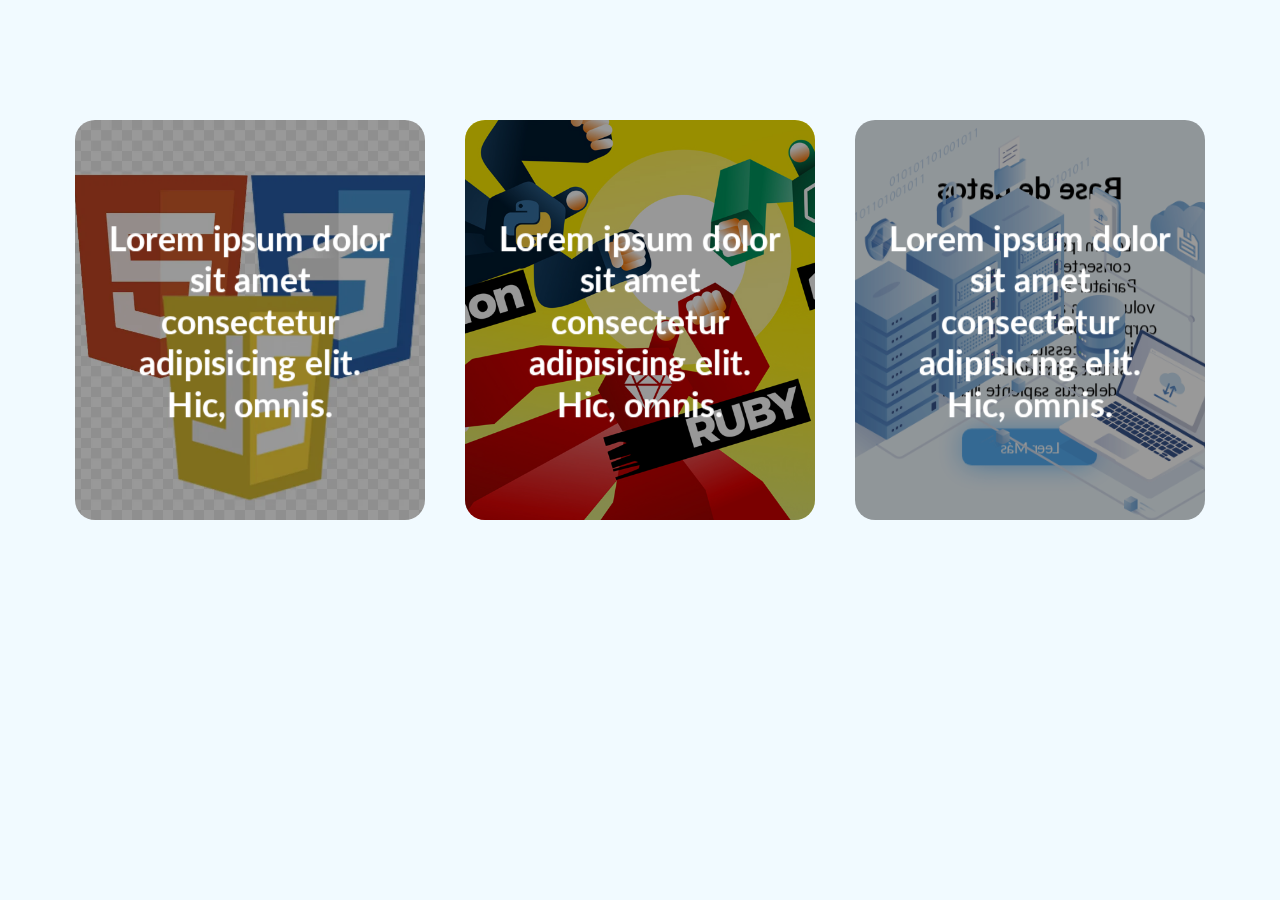
<file: cardcursos/curso.html>
<!DOCTYPE html>
<html lang="en">
<head>
    <meta charset="UTF-8">
    <meta http-equiv="X-UA-Compatible" content="IE=edge">
    <meta name="viewport" content="width=device-width, initial-scale=1.0">
    <title>Curso</title>

    <link rel="stylesheet" href="css/curso.css">
</head>
<body>

    <main>

        <div class="container__card">

            <div class="card__father">
                <div class="card">
                    <div class="card__front" style="background-image: url(images/frontend.webp);">
                        <div class="bg"></div>
                        <div class="body__card_front">
                            <h1>Lorem ipsum dolor sit amet consectetur adipisicing elit. Hic, omnis.</h1>
                        </div>
                    </div>
                    <div class="card__back">
                        <div class="body__card_back">
                            <h1>Frontend</h1>
                            <p>Lorem ipsum dolor sit amet consectetur adipisicing elit. Pariatur ab quas recusandae voluptatum aliquid tempore animi corporis voluptas. Tempore neque iure necessitatibus voluptas nesciunt animi dolores incidunt delectus sapiente illum.</p>
                            <input type="button" value="Leer Más">
                        </div>
                    </div>
                </div>
            </div>

            <div class="card__father">
                <div class="card">
                    <div class="card__front" style="background-image: url(images/backend2.jpg);">
                        <div class="bg"></div>
                        <div class="body__card_front">
                            <h1>Lorem ipsum dolor sit amet consectetur adipisicing elit. Hic, omnis.</h1>
                        </div>
                    </div>
                    <div class="card__back">
                        <div class="body__card_back">
                            <h1>Backend</h1>
                            <p>Lorem ipsum dolor sit amet consectetur adipisicing elit. Pariatur ab quas recusandae voluptatum aliquid tempore animi corporis voluptas. Tempore neque iure necessitatibus voluptas nesciunt animi dolores incidunt delectus sapiente illum.</p>
                            <input type="button" value="Leer Más">
                        </div>
                    </div>
                </div>
            </div>

            <div class="card__father">
                <div class="card">
                    <div class="card__front" style="background-image: url(images/basededatos.png);">
                        <div class="bg"></div>
                        <div class="body__card_front">
                            <h1>Lorem ipsum dolor sit amet consectetur adipisicing elit. Hic, omnis.</h1>
                        </div>
                    </div>
                    <div class="card__back">
                        <div class="body__card_back">
                            <h1>Base de datos</h1>
                            <p>Lorem ipsum dolor sit amet consectetur adipisicing elit. Pariatur ab quas recusandae voluptatum aliquid tempore animi corporis voluptas. Tempore neque iure necessitatibus voluptas nesciunt animi dolores incidunt delectus sapiente illum.</p>
                            <input type="button" value="Leer Más">
                        </div>
                    </div>
                </div>
            </div>

        </div>

    </main>
    
</body>
</html>
</file>
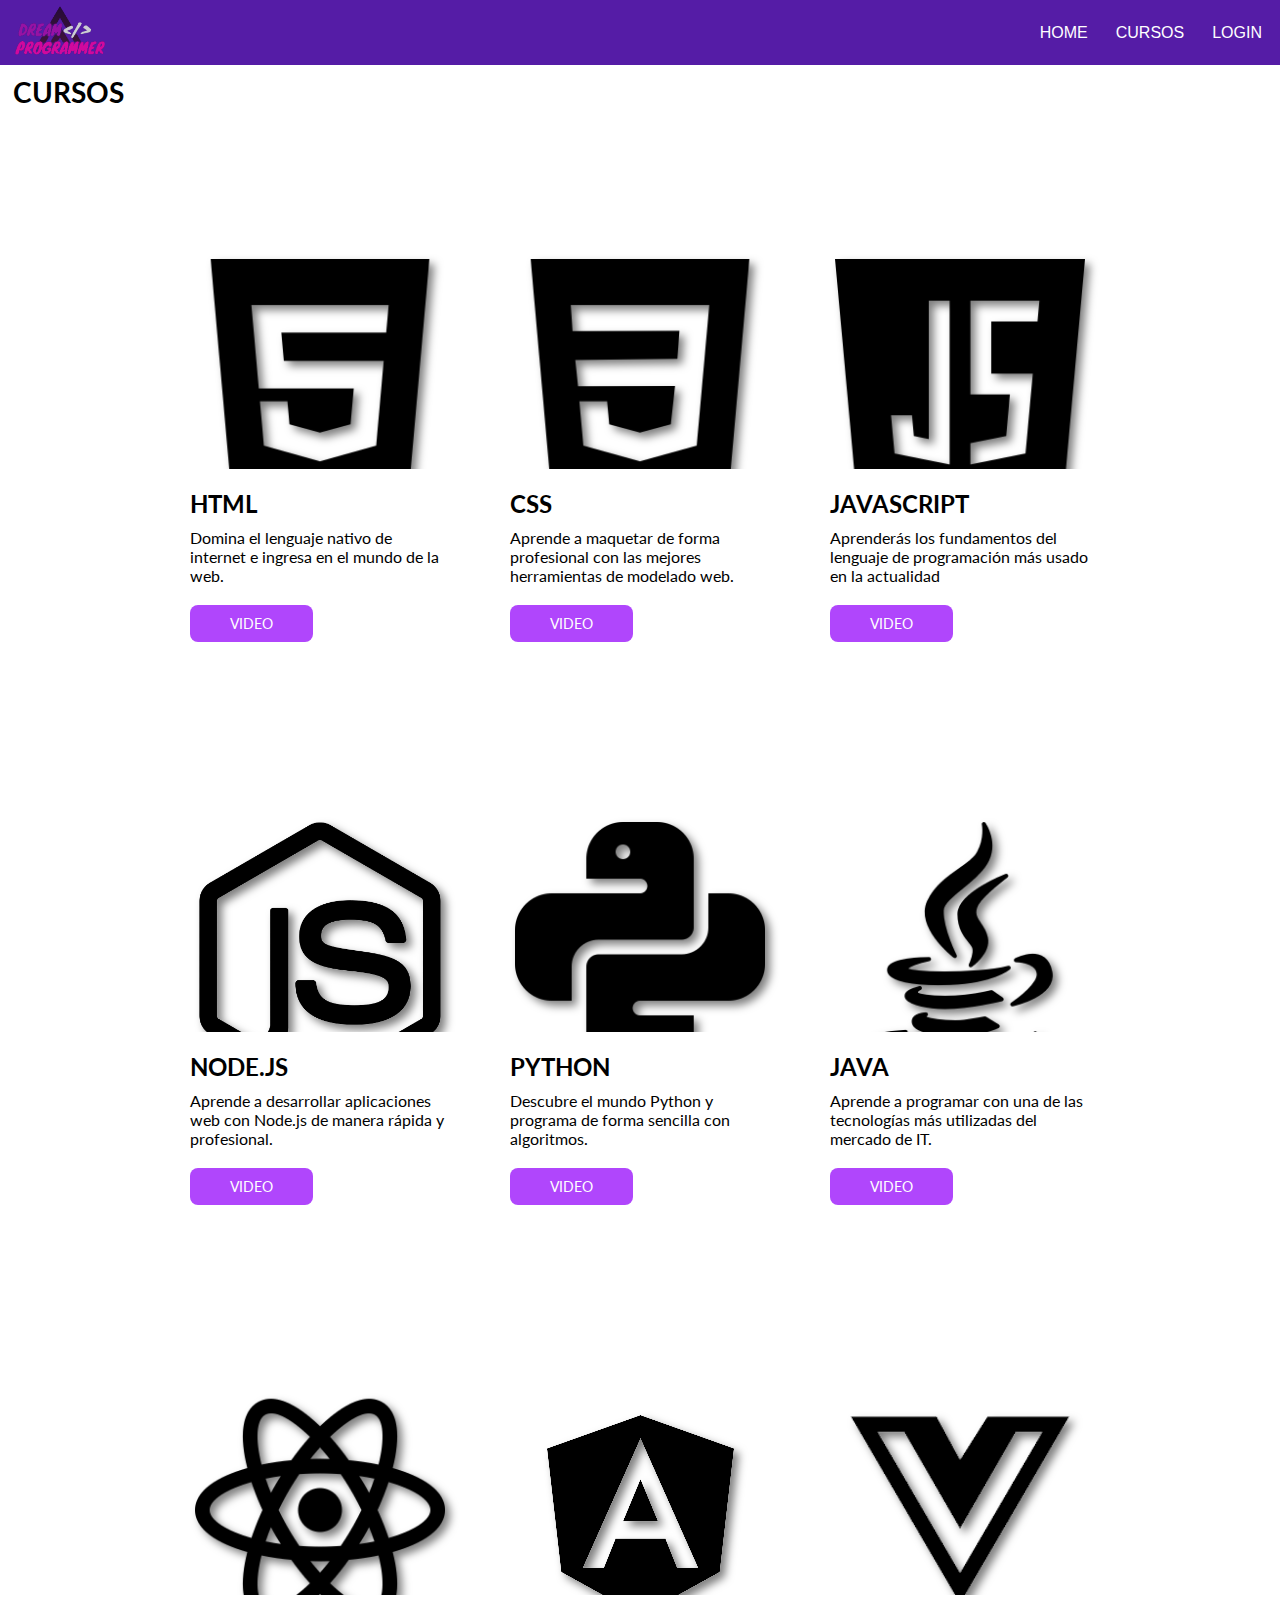
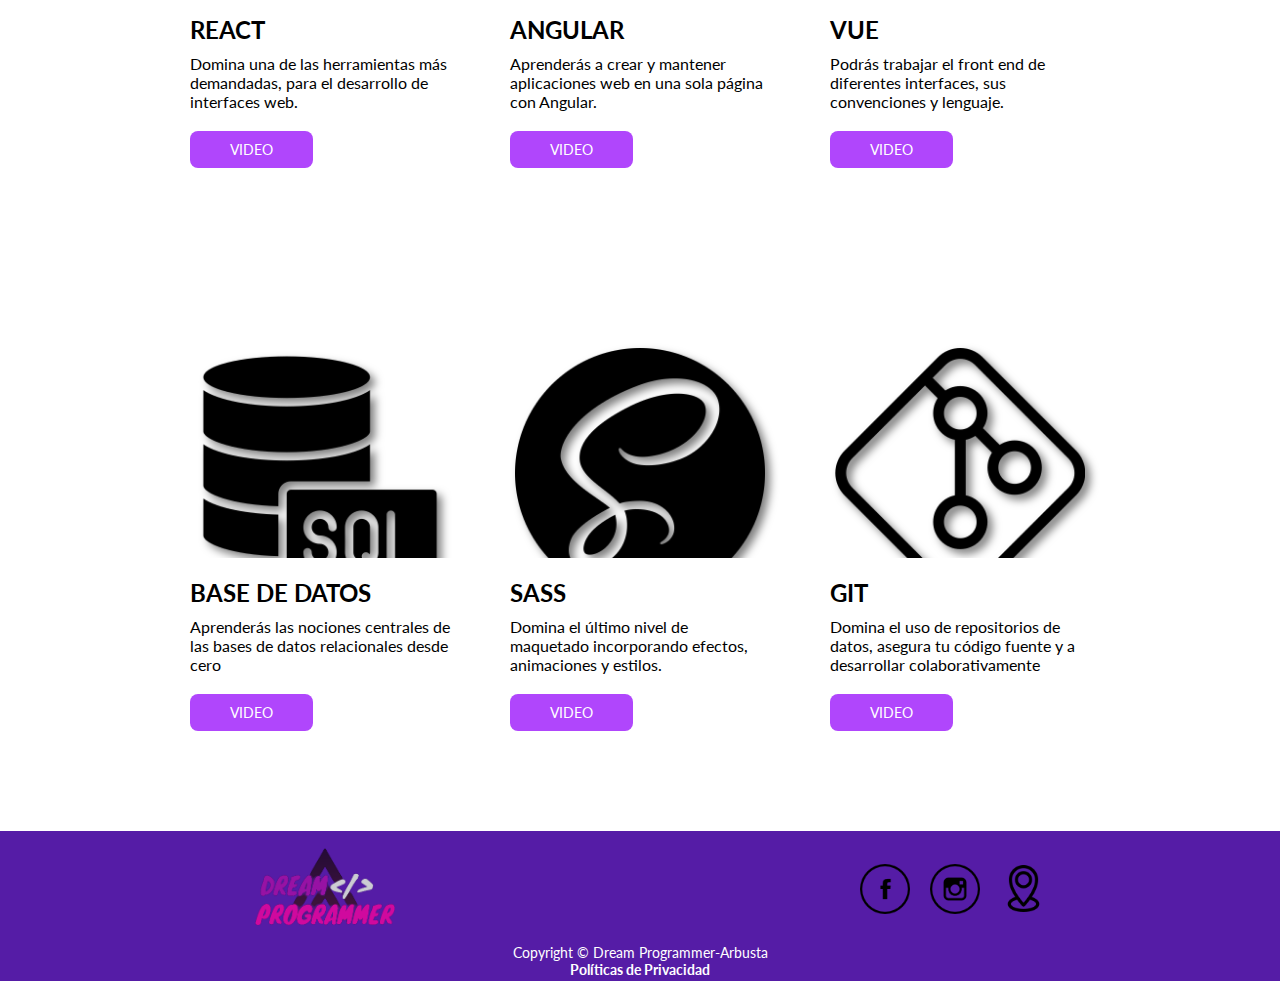
<file: indexs/cursos.html>
<!DOCTYPE html>
<html lang="en">
<head>
    <meta charset="UTF-8">
    <meta http-equiv="X-UA-Compatible" content="IE=edge">
    <meta name="viewport" content="width=device-width, initial-scale=1.0">
    <link rel="shortcut icon" href="../img/favicon.ico" type="image/x-icon">
    <title>CURSOS</title>
    <link rel="stylesheet" href="../css/cursos.css" type="text/css">
    <link rel="stylesheet" href="https://cdnjs.cloudflare.com/ajax/libs/font-awesome/6.1.1/css/all.min.css" integrity="sha512-KfkfwYDsLkIlwQp6LFnl8zNdLGxu9YAA1QvwINks4PhcElQSvqcyVLLD9aMhXd13uQjoXtEKNosOWaZqXgel0g==" crossorigin="anonymous" referrerpolicy="no-referrer" />
    <link rel="stylesheet" href="../css/interface.css" type="text/css">
     

</head>
<body>

    <script src="../js/script.js"></script>
    <script src="../js/popUp.js"></script>

    <nav>
            
        <div class="menuMobile">
          
            <ul>
                
                <li><a href="../index.html">HOME</a></li>
                <li><a href="">CURSOS</a></li>
                <li><a href="../indexs/login.html">LOGIN</a></li>
                
            </ul>
            
        </div>
        <div class="hmbBoton" onclick="openMenu()">
            <div class="line">
                <div class="Cross"></div>
            </div>
        </div>

        <a href="../index.html"><img class="imgLogo" src="../img/Dream__1_-removebg-preview.png" alt="logo" width="90px" height="50px"></a>

        <div class="menuWeb">
            
            <ul>
                <li><a href="../index.html">HOME</a></li>
                <li><a href="">CURSOS</a></li>
                <li><a href="#">LOGIN</a></li>
            </ul>
        </div>
    </nav>

 


    <h1  class="rutas">cursos</h1>

    <div class="container__cards">

        <div class="card">
            <div class="cover">
                <img src="../img/cursos/html-5.png" alt="logo-html">
                <div class="img__back"></div>
            </div>
            <div class="description">
                <h2>HTML</h2>
                <p>Domina el lenguaje nativo de internet e ingresa en el mundo de la web.</p>

                <a href="https://drive.google.com/file/d/151zc0U7SHFxkd3MZ-2jYDf4emhH3r8F3/preview" target="_blank" rel="noopener noreferrer"><input type="button" value="VIDEO"></a>
                
            </div>
        </div>
        
        <div class="card">
            <div class="cover">
                <img src="../img/cursos/css-3.png" alt="logo-css">
                <div class="img__back"></div>
            </div>
            <div class="description">
                <h2>CSS</h2>
                <p>Aprende a maquetar de forma profesional con las mejores herramientas de modelado web.</p>
                <a href="https://drive.google.com/file/d/151zc0U7SHFxkd3MZ-2jYDf4emhH3r8F3/preview" target="_blank" rel="noopener noreferrer"><input type="button" value="VIDEO"></a>
            </div>
        </div>

        <div class="card">
            <div class="cover">
                <img src="../img/cursos/js.png" alt="logo-javascript">
                <div class="img__back"></div>
            </div>
            <div class="description">
                <h2>JAVASCRIPT</h2>
                <p>Aprenderás los fundamentos del lenguaje de programación más usado en la actualidad</p>
                <a href="https://drive.google.com/file/d/151zc0U7SHFxkd3MZ-2jYDf4emhH3r8F3/preview" target="_blank" rel="noopener noreferrer"><input type="button" value="VIDEO"></a>
            </div>
        </div>
    </div>

    <div class="container__cards">

        <div class="card">
            <div class="cover">
                <img src="../img/cursos/node.png" alt="logo-node">
                <div class="img__back"></div>
            </div>
            <div class="description">
                <h2>NODE.JS</h2>
                <p>Aprende a desarrollar aplicaciones web con Node.js de manera rápida y profesional.</p>
                <a href="https://drive.google.com/file/d/151zc0U7SHFxkd3MZ-2jYDf4emhH3r8F3/preview" target="_blank" rel="noopener noreferrer"><input type="button" value="VIDEO"></a>
            </div>
        </div>
        
        <div class="card">
            <div class="cover">
                <img src="../img/cursos/python.png" alt="logo-python">
                <div class="img__back"></div>
            </div>
            <div class="description">
                <h2>PYTHON</h2>
                <p>Descubre el mundo Python y programa de forma sencilla con algoritmos.</p>
                <a href="https://drive.google.com/file/d/151zc0U7SHFxkd3MZ-2jYDf4emhH3r8F3/preview" target="_blank" rel="noopener noreferrer"><input type="button" value="VIDEO"></a>
            </div>
        </div>

        <div class="card">
            <div class="cover">
                <img src="../img/cursos/java.png" alt="logo-java">
                <div class="img__back"></div>
            </div>
            <div class="description">
                <h2>JAVA</h2>
                <p>Aprende a programar con una de las tecnologías más utilizadas del mercado de IT.</p>
                <a href="https://drive.google.com/file/d/151zc0U7SHFxkd3MZ-2jYDf4emhH3r8F3/preview" target="_blank" rel="noopener noreferrer"><input type="button" value="VIDEO"></a>
            </div>
        </div>
    </div>

    <div class="container__cards">

        <div class="card">
            <div class="cover">
                <img src="../img/cursos/react.png" alt="logo-react">
                <div class="img__back"></div>
            </div>
            <div class="description">
                <h2>REACT</h2>
                <p>Domina una de las herramientas más demandadas, para el desarrollo de interfaces web.</p>
                <a href="https://drive.google.com/file/d/151zc0U7SHFxkd3MZ-2jYDf4emhH3r8F3/preview" target="_blank" rel="noopener noreferrer"><input type="button" value="VIDEO"></a>
            </div>
        </div>
        
        <div class="card">
            <div class="cover">
                <img src="../img/cursos/angular_solidBlack-removebg-preview.png" alt="logo-angular">
                <div class="img__back"></div>
            </div>
            <div class="description">
                <h2>ANGULAR</h2>
                <p>Aprenderás a crear y mantener aplicaciones web en una sola página con Angular. </p>
                <a href="https://drive.google.com/file/d/151zc0U7SHFxkd3MZ-2jYDf4emhH3r8F3/preview" target="_blank" rel="noopener noreferrer"><input type="button" value="VIDEO"></a>
            </div>
        </div>

        <div class="card">
            <div class="cover">
                <img src="../img/cursos/vue.png" alt="logo-vue">
                <div class="img__back"></div>
            </div>
            <div class="description">
                <h2>VUE</h2>
                <p>Podrás trabajar el front end de diferentes interfaces, sus convenciones y lenguaje.</p>
                <a href="https://drive.google.com/file/d/151zc0U7SHFxkd3MZ-2jYDf4emhH3r8F3/preview" target="_blank" rel="noopener noreferrer"><input type="button" value="VIDEO"></a>
            </div>
        </div>
    </div>

    <div class="container__cards">

        <div class="card">
            <div class="cover">
                <img src="../img/cursos/sql-server.png" alt="logo-sql">
                <div class="img__back"></div>
            </div>
            <div class="description">
                <h2>BASE DE DATOS</h2>
                <p>Aprenderás las nociones centrales de las bases de datos relacionales desde cero</p>
                <a href="https://drive.google.com/file/d/151zc0U7SHFxkd3MZ-2jYDf4emhH3r8F3/preview" target="_blank" rel="noopener noreferrer"><input type="button" value="VIDEO"></a>
            </div>
        </div>
        
        <div class="card">
            <div class="cover">
                <img src="../img/cursos/sass.png" alt="logo-sass">
                <div class="img__back"></div>
            </div>
            <div class="description">
                <h2>SASS</h2>
                <p>Domina el último nivel de maquetado incorporando efectos, animaciones y estilos.</p>
                <a href="https://drive.google.com/file/d/151zc0U7SHFxkd3MZ-2jYDf4emhH3r8F3/preview" target="_blank" rel="noopener noreferrer"><input type="button" value="VIDEO"></a>
            </div>
        </div>

        <div class="card">
            <div class="cover">
                <img src="../img/cursos/git.png" alt="logo-git">
                <div class="img__back"></div>
            </div>
            <div class="description">
                <h2>GIT</h2>
                <p>Domina el uso de repositorios de datos, asegura tu código fuente y a desarrollar colaborativamente</p>
                <a href="https://youtu.be/HiXLkL42tMU" target="iframe_b" rel="noopener noreferrer"><input type="button" value="VIDEO"></a>
                
            </div>
        </div>
    </div>

 

    

    <footer >
        <div class="padreFooter">
        
            <img class="logoFooter" src="../img/Dream__1_-removebg-preview.png" alt="">
        
       
       
        <div class="divRedes" >
               <div class="cajitaR"> <a href="https://es-la.facebook.com/arbustait/" target="_blank" rel="noopener noreferrer"><img height=50px src="/img/iconos/facebook.png" alt=""></a></div>
               <div class="cajitaR"> <a href="https://www.instagram.com/arbustait/?hl=es" target="_blank" rel="noopener noreferrer"><img height=50px src="/img/iconos/instagram.png" alt=""></a></div>
               <div class="cajitaR"> <a href="https://www.google.com.ar/maps/place/Arbusta+S.R.L/@-34.6346903,-58.4110297,17z/data=!3m1!4b1!4m5!3m4!1s0x95bccbcfc88bd661:0x8eb54bf5c6fcf1e!8m2!3d-34.6346903!4d-58.408841" target="_blank" rel="noopener noreferrer"><img height=47px src="/img/iconos/mapa-de-pines.png" alt=""></a></div>
        </div>
    </div>
        <div class="divsFooter" >
            <p>Copyright © Dream Programmer-Arbusta</p>
            <p><b> Políticas de Privacidad </b></p>
          </div>
        
    </footer>
</body>
</html>
</file>
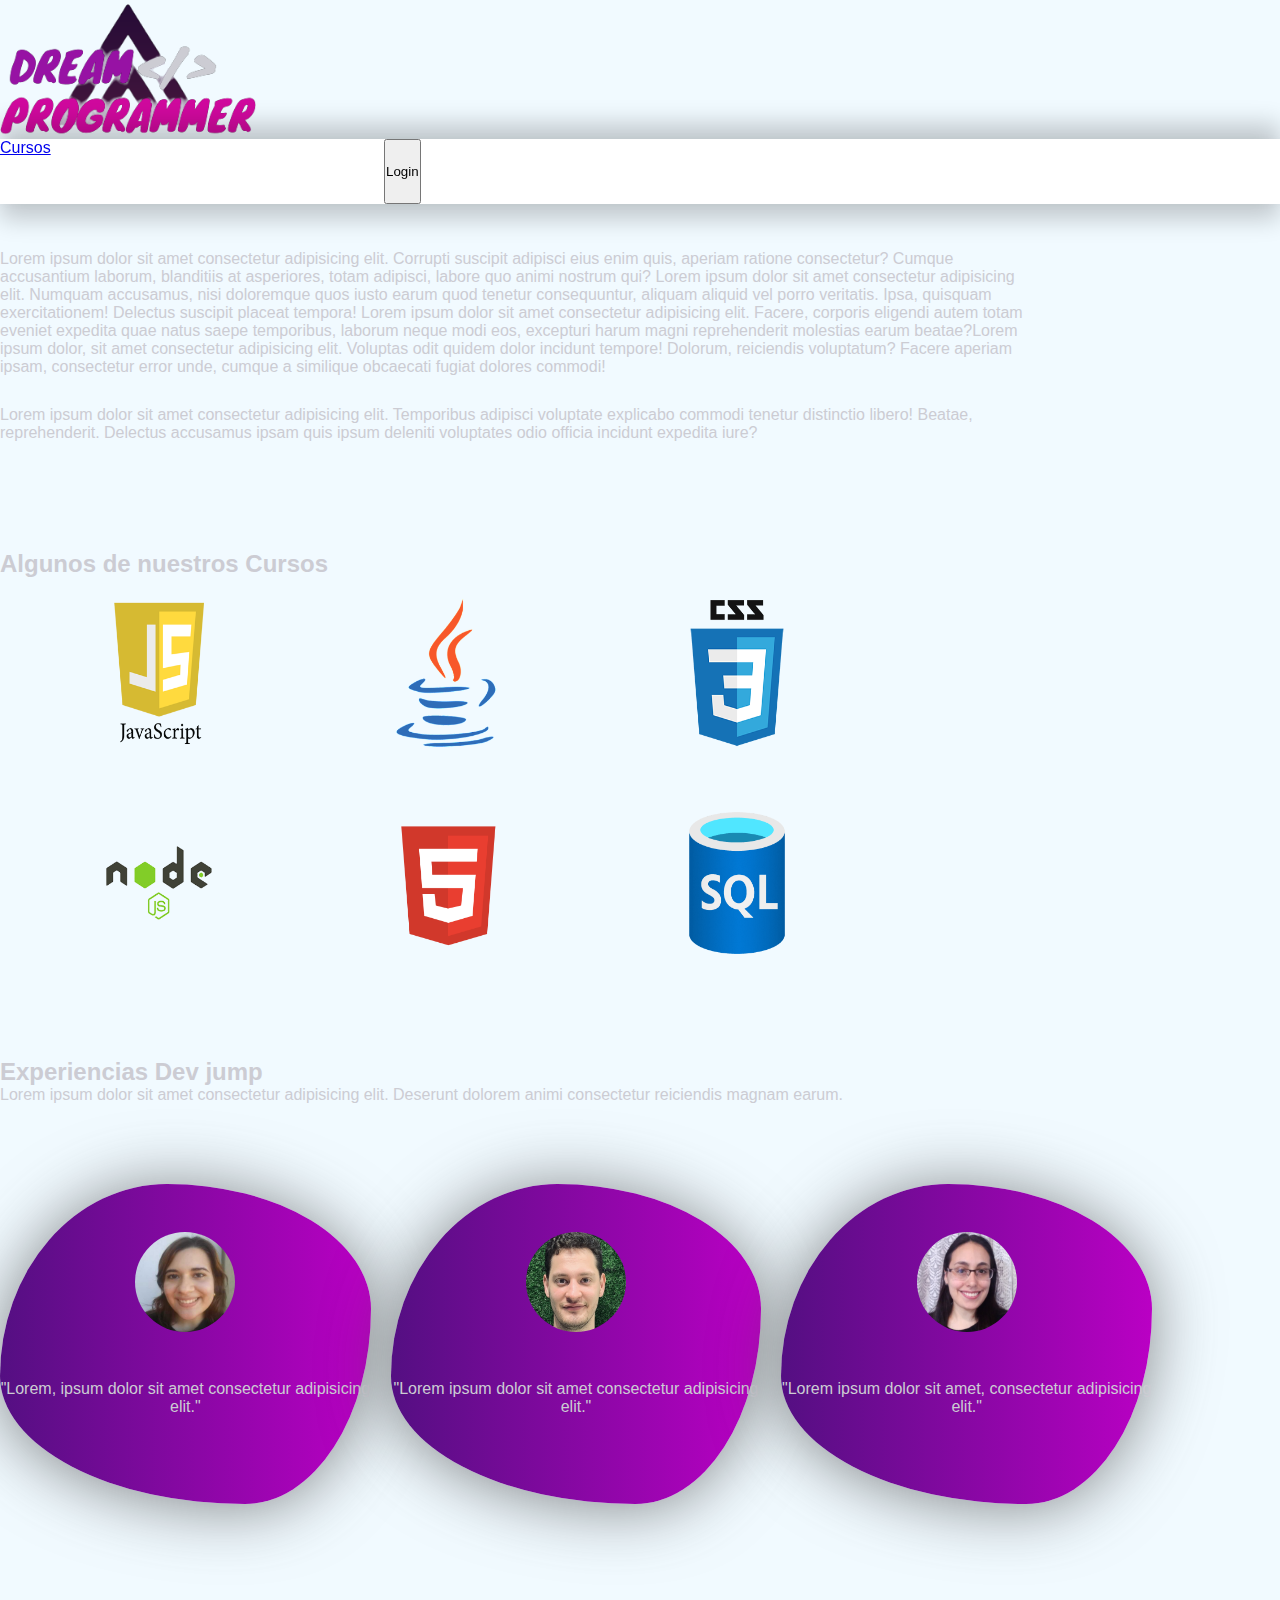
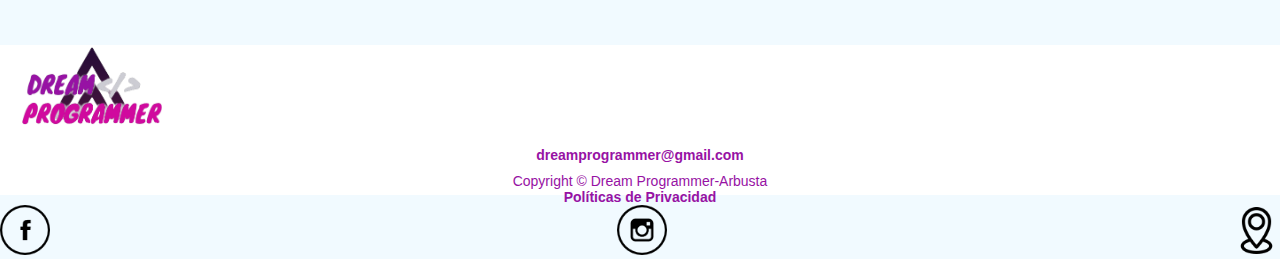
<file: indexs/home.html>
<!DOCTYPE html>
<html lang="es">
<head>
    <meta charset="UTF-8">
    <meta http-equiv="X-UA-Compatible" content="IE=edge">
    <meta name="viewport" content="width=device-width, initial-scale=1.0">
    <link rel="stylesheet" href="/css/home.css" type="text/css">
    <link rel="stylesheet" href="https://cdnjs.cloudflare.com/ajax/libs/font-awesome/6.0.0/css/all.min.css">
    <title>Dream Programmer</title>
</head>
<body>
    <header>
        <div class="cajaLogo">
            <img class="logo" src="/img/Dream__1_-removebg-preview.png" alt="">
        </div>
      <nav>
          <ul>
              <li><a href="Cursos">Cursos</a></li>
          </ul>
          <button> Login</button>
      </nav>
    </header>
    <main>
        
       <div class="sobreNosotros">
      <p>Lorem ipsum dolor sit amet consectetur adipisicing elit. Corrupti suscipit adipisci eius enim quis, aperiam ratione consectetur? Cumque accusantium laborum, blanditiis at asperiores, totam adipisci, labore quo animi nostrum qui? Lorem ipsum dolor sit amet consectetur adipisicing elit. Numquam accusamus, nisi doloremque quos iusto earum quod tenetur consequuntur, aliquam aliquid vel porro veritatis. Ipsa, quisquam exercitationem! Delectus suscipit placeat tempora! Lorem ipsum dolor sit amet consectetur adipisicing elit. Facere, corporis eligendi autem totam eveniet expedita quae natus saepe temporibus, laborum neque modi eos, excepturi harum magni reprehenderit molestias earum beatae?Lorem ipsum dolor, sit amet consectetur adipisicing elit. Voluptas odit quidem dolor incidunt tempore! Dolorum, reiciendis voluptatum? Facere aperiam ipsam, consectetur error unde, cumque a similique obcaecati fugiat dolores commodi!</p>
      <p>Lorem ipsum dolor sit amet consectetur adipisicing elit. Temporibus adipisci voluptate explicabo commodi tenetur distinctio libero! Beatae, reprehenderit. Delectus accusamus ipsam quis ipsum deleniti voluptates odio officia incidunt expedita iure?</p>
       </div>
       
      <h2>Algunos de nuestros Cursos</h2>
      <div class="contCursos">
       <div class="opciones"><img class="ImgsCursos" src="/img/cursosLogos/19951984.png" alt=""></div>
       <div class="opciones"><img class="ImgsCursos" src="/img/cursosLogos/61262472.png" alt=""></div>
       <div class="opciones"><img class="ImgsCursos" src="/img/cursosLogos/CSS3.png" alt=""></div>
       <div class="opciones" ><img class="ImgsCursos"  src="/img/cursosLogos/node-js.png" alt=""></div>
       <div class="opciones"><img class="ImgsCursos" src="/img/cursosLogos/Other-html-5-icon.png" alt=""></div>
       <div class="opciones"><img class="ImgsCursos" src="/img/cursosLogos/desarrollo-paginas-web-valencia-min.png" alt=""></div>
    </div>
     <h2>Experiencias Dev jump </h2>
     <p>Lorem ipsum dolor sit amet consectetur adipisicing elit. Deserunt dolorem animi consectetur reiciendis magnam earum. </p>
     <div class="experienciasDev">
      <div class="cajasExpe">
          <img class="imgDev"  src="/img/imgExpeDev/Screenshot_1.png" alt="">
          <p>"Lorem, ipsum dolor sit amet consectetur adipisicing elit."</p>
        </div>
      <div class="cajasExpe">
          <img class="imgDev"  src="/img/imgExpeDev/Screenshot_2.png" alt="">
          <p>"Lorem ipsum dolor sit amet consectetur adipisicing elit."</p>
        </div>
      <div class="cajasExpe">
          <img class="imgDev"  src="/img/imgExpeDev/Screenshot_3.png" alt="">
          <p>"Lorem ipsum dolor sit amet, consectetur adipisicing elit."</p>
        </div>
     </div>



    </main>
    <footer >
        <div class="divLogoFooter">
            <img class="logoFooter" src="/img/Dream__1_-removebg-preview.png" alt="">
        </div>
        <div class="divsFooter">
            <p><b>dreamprogrammer@gmail.com </b></p>
        </div>
        <div class="divsFooter" >
          <p>Copyright © Dream Programmer-Arbusta</p>
          <p><b> Políticas de Privacidad </b></p>
        </div>
        <div class="divRedes" >
               <div class="cajitaR"> <a href="https://es-la.facebook.com/arbustait/" target="_blank" rel="noopener noreferrer"><img height=50px src="/img/iconos/facebook.png" alt=""></a></div>
               <div class="cajitaR"> <a href="http://https://www.instagram.com/arbustait/?hl=es" target="_blank" rel="noopener noreferrer"><img height=50px src="/img/iconos/instagram.png" alt=""></a></div>
               <div class="cajitaR"> <a href="https://www.google.com.ar/maps/place/Arbusta+S.R.L/@-34.6346903,-58.4110297,17z/data=!3m1!4b1!4m5!3m4!1s0x95bccbcfc88bd661:0x8eb54bf5c6fcf1e!8m2!3d-34.6346903!4d-58.408841" target="_blank" rel="noopener noreferrer"><img height=47px src="/img/iconos/mapa-de-pines.png" alt=""></a></div>
        </div>
        
    </footer>
</body>
</html>
</file>
<file: cardcursos/css/curso.css>
@import url('https://fonts.googleapis.com/css2?family=Lato:ital,wght@0,100;0,300;0,400;0,700;0,900;1,100;1,300;1,400;1,700;1,900&display=swap');

*{
    margin: 0;
    padding: 0;
    box-sizing: border-box;
    font-family: 'Lato', sans-serif;
}

body{
    background: #F1FAFF;
}

.container__card{
    max-width: 1200px;
    margin: auto;
    margin-top: 100px;
    perspective: 1000px;
    display: flex;
    justify-content: center;
    flex-wrap: wrap;
}

.card__father{
    margin: 20px;
    perspective: 1000px;
}

.card__father:hover .card{
    transform: rotateY(180deg);
}


.card{
    width: 350px;
    height: 400px;
    position: relative;
    transform-style: preserve-3d;
    transition: all 600ms;
}

.card__front{
    background-size: cover;
    background-position: center;
}


.card__front,
.card__back{
    width: 100%;
    height: 100%;
    position: absolute;
    top: 0;
    left: 0;
    backface-visibility: hidden;
    transform-style: preserve-3d;
    border-radius: 20px;
}

.card__back{
    transform: rotateY(180deg);
    background: white;
}

.body__card_front{
    width: 100%;
    height: 100%;
    text-align: center;
    padding: 40px;
    display: flex;
    justify-content: center;
    align-items: center;
    color: #fff;
    transform: translateZ(60px);
}

.bg{
    width: 100%;
    height: 100%;
    position: absolute;
    top: 0;
    left: 0;
    background: rgba(0,0,0,0.4);
    border-radius: 20px;
}

.body__card_back{
    padding: 40px;
    text-align: center;
    transform: translateZ(60px);
}

.body__card_back p{
    margin-top: 30px;
    font-size: 18px;
}

.body__card_back input{
    padding: 10px 40px;
    margin-top: 30px;
    font-size: 16px;
    cursor: pointer;
    border: none;
    color: white;
    background: #58B0F6;
    box-shadow: 1px 1px 30px -5px #58B0F6;
    border-radius: 10px;
    transition: box-shadow 600ms;
}

.body__card_back input:hover{
    box-shadow: 1px 1px 30px 0px #449de6;
}
</file>
<file: css/cursos.css>
@import url('https://fonts.googleapis.com/css2?family=Lato:ital,wght@0,100;0,300;0,400;0,700;0,900;1,100;1,300;1,400;1,700;1,900&display=swap');

*{
    margin: 0;
    padding: 0;
    box-sizing: border-box;
    font-family: 'Lato', sans-serif;
}




.container__cards{
    max-width: 1200px;
    margin: auto;
    margin-top: 100px;
    display: flex;
    flex-wrap: wrap;
    justify-content: center;
}

.card{
    width: 300px;
    margin: 10px;
    transition: all 300ms;
}

.card:hover{
    width: 350px;
}

.card .cover{
    width: 100%;
    height: 250px;
    position: relative;
    overflow: hidden;
}

.card .cover img{
    width: 250px;
    display: block;
    margin: auto;
    position: relative;
    top: 40px;
    z-index: 1;
    filter: drop-shadow(5px 5px 4px rgba(0,0,0,0.5));
    transition: all 400ms;
}

.card:hover .cover img{
    top: 0px;
    filter: none;
}

.card .img__back{
    width: 100%;
    height: 200px;
    position: absolute;
    bottom: -80px;
    left: 0;
    background-size: cover;
    border-radius: 20px;
    transition: all 300ms;
}

.card:nth-of-type(1) .img__back{
    background-image: url(https://i.ibb.co/swsWmMQ/bg2.jpg);
}

.card:nth-of-type(2) .img__back{
    background-image: url(https://i.ibb.co/swsWmMQ/bg2.jpg);
}

.card:nth-of-type(3) .img__back{
    background-image: url(https://i.ibb.co/swsWmMQ/bg2.jpg);
}

.card:hover .img__back{
    bottom: -40px;
}

.card .description{
    background: white;
    margin-top: -10px;
    padding: 20px;
    border-radius: 0px 0px 20px 20px;
    transition: all 300ms;
}

.card:hover .description{
    padding: 40px;
}

.card .description h2{
    margin-top: 10px;
}

.card .description p{
    margin-top: 10px;
}

.card .description input{
    padding: 10px 40px;
    margin-top: 20px;
    border: none;
    background: #b046fc;
    color: white;
    font-size: 14px;
    cursor: pointer;
    border-radius: 8px;
    transition: all 300ms;
}

.card .description input:hover{
    background: #06e8fd;
}
</file>
<file: css/interface.css>
* {
    Margin: 0;
    padding: 0;
    box-sizing: border-box;
}

/* #232340
#D0099E
#9712A4
#551CA6
#0F1026 */

body {
  background-color: white;
  font-family: 'Inter', sans-serif;
  }
  




.tituloInterface ul{
    
    list-style: none;
    display: flex;
    flex-direction: row;
    justify-content: space-around;
    
}
.tituloInterface li{
    text-decoration: none;
}

.boxPrincipal{
    display: flex;
    flex-direction: row;
    justify-content:space-evenly;
    height: 560px;
}



.tituloCurso{
    font-family: 'Inter', sans-serif;
    color: black;
    margin-top: 5px;
    text-align: center;
   
}

iframe{
    
    border-radius: 3%;
    box-shadow: rgba(0, 0, 0, 0.56) 0px 22px 70px 4px;
}

.cajaText{
    padding: 40px;
display: flex;
flex-direction: column;

    margin-top: 20px;
    
    font-size: 20px;
}

.listaVideos {
    list-style: none;
    display: flex;
    flex-direction: column;
    
   height: 470px;
   
   box-shadow: rgba(0, 0, 0, 0.17) 0px -23px 25px 0px inset, rgba(0, 0, 0, 0.15) 0px -36px 30px 0px inset, rgba(0, 0, 0, 0.1) 0px -79px 40px 0px inset, rgba(0, 0, 0, 0.06) 0px 2px 1px, rgba(0, 0, 0, 0.09) 0px 4px 2px, rgba(0, 0, 0, 0.09) 0px 8px 4px, rgba(0, 0, 0, 0.09) 0px 16px 8px, rgba(0, 0, 0, 0.09) 0px 32px 16px;
    
    border-radius: 6px;

}

.listaVideos li{
    margin-top: 15px;
}





  .btnPractica{
      width: 150px;
      margin-top:10px;
  }

  .btnVideo{
    width: 150px;
    height: 60px;
   
    
  }


  /* From uiverse.io */
.btnVideo {
    align-items: center;
    background-image: linear-gradient(144deg,#AF40FF, #5B42F3 50%,#00DDEB);
    border: 0;
    border-radius: 8px;
    box-shadow: rgba(151, 65, 252, 0.2) 0 15px 30px -5px;
    box-sizing: border-box;
    color: #FFFFFF;
    display: flex;
    font-family: Phantomsans, sans-serif;
    font-size: 18px;
    justify-content: center;
    line-height: 1em;
    max-width: 100%;
    min-width: 140px;
    padding: 3px;
    text-decoration: none;
    user-select: none;
    -webkit-user-select: none;
    touch-action: manipulation;
    white-space: nowrap;
    cursor: pointer;
    transition: all .3s;
   }
   
   .btnVideo:active,
   .btnVideo:hover {
    outline: 0;
   }
   
   .btnVideo span {
    background-color: rgb(5, 6, 45);
    padding: 16px 24px;
    border-radius: 6px;
    width: 100%;
    height: 100%;
    transition: 300ms;
   }
   
   .btnVideo:hover span {
    background: none;
   }
   
   .btnVideo:active {
    transform: scale(0.9);
   }

.tituloCurso1{
    display: none;
}




  header{
    text-align: center;
    }
    
    .logo{
        height: 115px;
        
    }


  nav {
	width: 100%;
	height: 65px;
	background-color: #551CA6;
	display: flex;
    position:sticky;
    top:0px;
    z-index: 19;
}


footer{
    width: 100%;
    height: 150px;
   display: flex;
   flex-direction:column;
   margin-top: 70px;
   color:white;
   background-color:#551CA6;;
}

.padreFooter{
    display: flex;
    flex-direction: row;
    justify-content: space-around;
    margin-top: 15px;
    
}

.divsFooter{
    text-align: center;
    margin-top: 10px;
    font-size: 14px;
     
}

.logoFooter{
  width:140px;
  height: 80px;
  margin-left: 22px;
  margin-bottom: 8px;
}
.divRedes{
  
  display: flex;
  flex-direction: row;
  justify-content: space-between;
  align-items: center;
  gap: 20px;
  
}


@media (max-width: 990px){
    .boxPrincipal{
        display: flex;
        flex-direction: column;
    }

    .listaVideos{
        display: flex;
        flex-direction: row;
        margin-top: 20px;
        justify-content: center;
        flex-wrap: wrap;
    }

    .btnPractica{

        width: 150px;
        margin-left: 20px;
    }

    iframe{
        width: 100%;
        margin-top: 30px;
    }

    .cajaText{
        width: 100%;
    }

    .tituloCurso{
        display: none;
    }

    .tituloCurso1{
        display: inline-block;
        font-family: 20px;
        font-family: 'Inter', sans-serif;
        margin-left: 10px;
        margin-top: 25px;
        
    }

  
    
    
}
    

@media (max-width: 600px) {


   
	.hmbBoton {
		position: absolute;
		margin: 13px 0 0 10px;
		width: 40px;
		height: 40px;
		display: flex;
		justify-content: center;
		align-items: center;
		border-radius: 7px;
        z-index: 7;
	}


	.hmbBoton:hover .lineOpen{
		background-color: white;
	}


	.hmbBoton:hover .Cross{
		background-color: white;
	}

	.line {
		transition: 300ms;
		border-radius: 3px;
		margin-top: -22px;
		width: 30px;
		height: 5px;
		background-color: white;
		box-shadow: 0 10px 0 0 white,  0 20px 0 0 white;
	}

	.lineOpen {
		transition: 100ms;
		transform: rotate(45deg);
		border-radius: 3px;
		width: 30px;
		height: 5px;
		background-color: white;
        z-index: 7;

	}

	.Cross {
		display: none;
		transition: 100ms;
		transform: rotate(90deg);
		border-radius: 3px;
		width: 30px;
		height: 5px;
		background-color: white;
        z-index: 7;
	}

	.menuMobile {
		background-color: #9712A4;
		border-radius:50%;
		width: 400px;
		height: 350px;
		margin: -40px 0 0 -150px;
		display: none;
		justify-content: center;
		text-align: center;
		align-items: center;
		z-index: 0;
		box-shadow: 10px 10px 10px 0 rgb(0,0,0,0.2),
					0 0 5px 5px rgb(0,0,0,0.15);
        z-index: 6;
	}

	.menuMobile ul {
		list-style: none;
		display: flex;
		flex-direction: column;
		align-items: flex-end;
		margin: 0 -80px -100px 0;
		}

	.menuMobile li {
		display: flex;
		background-color: #9712A4;
		background-image: transparent;
		padding: 15px;
		border-radius: 5px;
		margin-bottom:20px;
	}

    .btnLogin a{
        margin-bottom: 35px;
       
    }

   

	.menuMobile li:hover {
		display: flex;
		background-color: white;
		padding: 10px;
		border-radius: 5px;
		margin-bottom: 30px;
	}

	.menuMobile li:hover a {
		text-decoration: none;
		user-select: none;
		color: #9712A4;
		font-size: 18px;
	}

	.menuMobile ul a {
		text-decoration: none;
		user-select: none;
		color: white;
		font-family: 'Mulish', sans-serif;
	}

	.menuWeb {
		display: none;

	}
    
    .imgLogo{
       display: none;
       

    }

	footer{
		height: fit-content;
	   display: flex;
	   flex-direction: column;
	   align-items: center;
	   color:white;
	   background-color:blueviolet;
	}

	.padreFooter{
		display: flex;
		flex-direction: column;
		justify-content: space-around;
		margin-top: 8px;

		
	}

	.divsFooter {
		margin-top: 10px;
		font-size: 12px;
	}

    .listaVideos li{
        margin-top: 5px;
    }

  
    
}

@media (max-width: 600px) and (min-width: 320px){
    .listaVideos{
        height: 300px;
    }
}

@media (min-width: 600px) {

  

	header {
		transition: 500ms;
		height: 120px;
	}

	.menuMobile {
		display: none;
	}

	.menuMobile ul a {
		display: none;
	}

	.menuWeb {
		display: flex;
		justify-content: end;
		align-items: center;
		height: 50px;
		width: 100%;
		margin-top: 8px;
	}

	.menuWeb ul {
		list-style: none;
		display: flex;
		flex-direction: row;
		justify-content: space-between;
		}

	.menuWeb li {
		transition: 500ms;
		display: flex;
		padding: 10px;
		border-radius: 5px;
       margin-right: 8px;
	}


	.menuWeb li:hover {
		transition: 500ms;
		background-color:rgba(255, 255, 255, 0.549);
	}

	.menuWeb li:hover a {
		color: white;
	}

	.menuWeb ul a {
		text-decoration: none;
		user-select: none;
		color: white;
		font-family: 'Mulish', sans-serif;
	}

   
    .imgLogo{
        margin-left: 15px;
        margin-top: 5px;
    }

}



.btnPractica{
    position: relative;
    padding: 1em 1.8em;
    outline: none;
    border: 1px solid #303030;
    background: #212121;
    color: #ae00ff;
    text-transform: uppercase;
    letter-spacing: 2px;
    font-size: 15px;
    overflow: hidden;
    transition: 0.2s;
    border-radius: 20px;
    cursor: pointer;
    font-weight: bold;
  
    
   }
   
   .btnPractica:hover {
    box-shadow: 0 0 10px #ae00ff, 0 0 25px #001eff, 0 0 50px #ae00ff;
    transition-delay: 0.6s;
   }
   
   .btnPractica span {
    position: absolute;
   }
   
   .btnPractica span:nth-child(1) {
    top: 0;
    left: -100%;
    width: 100%;
    height: 2px;
    background: linear-gradient(90deg, transparent, #ae00ff);
   }
   
   .btnPractica:hover span:nth-child(1) {
    left: 100%;
    transition: 0.7s;
   }
   
   .btnPractica span:nth-child(3) {
    bottom: 0;
    right: -100%;
    width: 100%;
    height: 2px;
    background: linear-gradient(90deg, transparent, #001eff);
   }
   
   .btnPractica:hover span:nth-child(3) {
    right: 100%;
    transition: 0.7s;
    transition-delay: 0.35s;
   }
   
   .btnPractica span:nth-child(2) {
    top: -100%;
    right: 0;
    width: 2px;
    height: 100%;
    background: linear-gradient(180deg, transparent, #ae00ff);
   }
   
   .btnPractica:hover span:nth-child(2) {
    top: 100%;
    transition: 0.7s;
    transition-delay: 0.17s;
   }
   
   .btnPractica span:nth-child(4) {
    bottom: -100%;
    left: 0;
    width: 2px;
    height: 100%;
    background: linear-gradient(360deg, transparent, #001eff);
   }
   
   .btnPractica:hover span:nth-child(4) {
    bottom: 100%;
    transition: 0.7s;
    transition-delay: 0.52s;
   }
   
   .btnPractica:active {
    background: #ae00af;
    background: linear-gradient(to top right, #ae00af, #001eff);
    color: #bfbfbf;
    box-shadow: 0 0 8px #ae00ff, 0 0 8px #001eff, 0 0 8px #ae00ff;
    transition: 0.1s;
   }
   
   .btnPractica:active span:nth-child(1) 
   span:nth-child(2) 
   span:nth-child(2) 
   span:nth-child(2) {
    transition: none;
    transition-delay: none;
   }


/* From uiverse.io by @barisdogansutcu */
.download-button {
    position: relative;
    border-width: 0;
    color: white;
    font-size: 15px;
    font-weight: 600;
    border-radius: 4px;
    z-index: 1;
    margin-left: 30px;
    margin-bottom: 30px;
   }
   
   .download-button .docs {
    display: flex;
    align-items: center;
    justify-content: space-between;
    gap: 10px;
    min-height: 40px;
    padding: 0 10px;
    border-radius: 4px;
    z-index: 1;
    background-color: #242a35;
    border: solid 1px #e8e8e82d;
    transition: all .5s cubic-bezier(0.77, 0, 0.175, 1);
    
   }
   
   .download-button:hover {
    box-shadow: rgba(0, 0, 0, 0.25) 0px 54px 55px, rgba(0, 0, 0, 0.12) 0px -12px 30px, rgba(0, 0, 0, 0.12) 0px 4px 6px, rgba(0, 0, 0, 0.17) 0px 12px 13px, rgba(0, 0, 0, 0.09) 0px -3px 5px;
   }
   
   .download {
    position: absolute;
    inset: 0;
    display: flex;
    align-items: center;
    justify-content: center;
    max-width: 90%;
    margin: 0 auto;
    z-index: -1;
    border-radius: 4px;
    transform: translateY(0%);
    background-color: #01d1e0;
    border: solid 1px #0153e02d;
    transition: all .5s cubic-bezier(0.77, 0, 0.175, 1);
   }
   
   .download-button:hover .download {
    transform: translateY(100%)
   }
   
   .download svg polyline,.download svg line {
    animation: docs 1s infinite;
   }
   
   @keyframes docs {
    0% {
     transform: translateY(0%);
    }
   
    50% {
     transform: translateY(-15%);
    }
   
    100% {
     transform: translateY(0%);
    }
   }



.textF {
    width: 100%;
    height: 50px;
    margin-top: 20px;
    font-size: 18px;
    display: flex;
    flex-direction: row;
    justify-content: start;
    align-items: flex-start;
    padding-left: 1%;
    margin-bottom: 10px;
  
}
   
.rutas{
    text-transform: uppercase;
    font-size: 28px;
    margin: 10px;
    margin-left: 1%;
    font-weight: bold;
}


.popup {
    position: relative;
    display: inline-block;
    cursor: pointer;
    -webkit-user-select: none;
    -moz-user-select: none;
    -ms-user-select: none;
    user-select: none;
  }
  
  /* The actual popup */
  .popup .popuptext {
    visibility: hidden;
    width: 160px;
    background-color: #555;
    color: #fff;
    text-align: center;
    border-radius: 6px;
    padding: 8px 0;
    position: absolute;
    z-index: 1;
    bottom: 125%;
    left: 50%;
    margin-left: -80px;
  }
  
  /* Popup arrow */
  .popup .popuptext::after {
    content: "";
    position: absolute;
    top: 100%;
    left: 50%;
    margin-left: -5px;
    border-width: 5px;
    border-style: solid;
    border-color: #555 transparent transparent transparent;
  }
  
  /* Toggle this class - hide and show the popup */
  .popup .show {
    visibility: visible;
    -webkit-animation: fadeIn 1s;
    animation: fadeIn 1s;
  }
  
  /* Add animation (fade in the popup) */
  @-webkit-keyframes fadeIn {
    from {opacity: 0;} 
    to {opacity: 1;}
  }
  
  @keyframes fadeIn {
    from {opacity: 0;}
    to {opacity:1 ;}
  }
</file>
<file: css/home.css>
*{box-sizing: border-box;
    margin:0;
    padding: 0;
}
html{
	scroll-behavior: smooth;
}

body{
    background-color:#0F1026 ;
    display: flex;
    flex-direction: column;
    color: #CCCCD3;
    font-family: 'Inter', sans-serif;
}



.logo{
    height: 135px;
    
}

.otroVioleta{
	background-color: #9712A4;
    opacity: 1;
	
	
}





/*boton agregado*/



  /*cierra boton*/


.sobreNosotros{
    width:80%;
    height: 300px;
 display: flex;
 flex-direction: column;
 gap: 30px;
 margin-top: 100px;
 

}

h1{
    align-self: flex-start;
}
/*visualizacion de cursos abre*/
.contCursos{
    width: 70%;
    height: 400px;
  
    display: flex;
    flex-wrap: wrap;
    gap: 20px;
    justify-content: center;
    align-items: center;
    margin-bottom: 80px;
   
}
.opciones{
    width: 30%;
    height: 150px;
  
    display: flex;
  justify-content: center;
}
.ImgsCursos{
    width: 50%;
    height: 100%;
}
 /*visualizacion de cursos cierra*/

/*experiencias dev abre */
.experienciasDev{
    width: 90%;
    height: 361px;
   
    margin-bottom: 100px;
    display: flex;
    flex-direction: row;
    justify-content: center;
    gap: 20px;
	margin-top: 80px;
}



.cajasExpe{
    width:100%;
    height: 320px;
    border-radius: 45% 55% 34% 66% / 60% 39% 61% 40%  ;
    background: linear-gradient(90deg, rgb(84, 15, 130) 0%, rgb(186, 0, 196) 100%);
    display:flex;
   flex-direction: column;
   align-items: center;
   justify-content: space-evenly;
   text-align: center;
   box-shadow: -1px 3px 67px 0px rgba(67, 67, 67, 0.65);
   
}
.imgDev{
    width: 100px;
    height: 100px;
    border-radius: 50%;
   
}
.cajasExpe> p{
  padding-bottom: 40px;
}
/*experiencias dev cierra */

  /*footer abre*/
  footer{
      width: 100%;
      height: 150px;
     display: flex;
     flex-direction:column;
     
     color:#9712A4;
     background-color:white;
  }

  .padreFooter{
	  display: flex;
	  flex-direction: row;
	  justify-content: space-around;
	  margin-top: 15px;
	  
  }
  
  .divsFooter{
      text-align: center;
	  margin-top: 10px;
	  font-size: 14px;
	   
  }
 
  .logoFooter{
    width:140px;
    height: 80px;
	margin-left: 22px;
	margin-bottom: 8px;
}
 .divRedes{
    
    display: flex;
    flex-direction: row;
    justify-content: space-between;
    align-items: center;
    gap: 20px;
    
 }

  h5{
      width:30%
  }
  ul{
      width: 30%;
      display: flex;
      flex-direction: column;
  }







  nav {
	width: 100%;
	height: 65px;
	background-color: white;
	display: flex;
	align-content: center;
	box-shadow: 0 15px 25px 0 rgb(0,0,0,0.2),
				0 -15px 25px 0 rgb(0,0,0,0.2);
	position:sticky;
	top:0px;
	z-index: 6;
}

@media (max-width: 600px) {

	.hmbBoton {
		position: absolute;
		margin: 13px 0 0 10px;
		width: 40px;
		height: 40px;
		display: flex;
		justify-content: center;
		align-items: center;
		border-radius: 7px;
	}


	.hmbBoton:hover .lineOpen{
		background-color: white;
	}


	.hmbBoton:hover .Cross{
		background-color: white;
	}

	.line {
		transition: 300ms;
		border-radius: 3px;
		margin-top: -22px;
		width: 30px;
		height: 5px;
		background-color: #9712A4;
		box-shadow: 0 10px 0 0 #9712A4,  0 20px 0 0 #9712A4;
	}

	.lineOpen {
		transition: 100ms;
		transform: rotate(45deg);
		border-radius: 3px;
		width: 30px;
		height: 5px;
		background-color: white;

	}

	.Cross {
		display: none;
		transition: 100ms;
		transform: rotate(90deg);
		border-radius: 3px;
		width: 30px;
		height: 5px;
		background-color: white;
	}
	nav>.seo{
		display:none
		
	}
	
	.menuMobile {
		background-color: #9712A4;
		border-radius:50%;
		width: 400px;
		height: 350px;
		margin: -40px 0 0 -150px;
		display: none;
		justify-content: center;
		text-align: center;
		align-items: center;
		z-index: 0;
		box-shadow: 10px 10px 10px 0 rgb(0,0,0,0.2),
					0 0 5px 5px rgb(0,0,0,0.15);
	}

	.menuMobile ul {
		list-style: none;
		display: flex;
		flex-direction: column;
		align-items: flex-end;
		margin: 0 -80px -100px 0;
		}

	.menuMobile li {
		display: flex;
		background-color: #9712A4;
		background-image: transparent;
		padding: 15px;
		border-radius: 5px;
		margin-bottom:20px;
	}

    .btnLogin a{
        margin-bottom: 35px;
       
    }

   

	.menuMobile li:hover {
		display: flex;
		background-color: white;
		padding: 10px;
		border-radius: 5px;
		margin-bottom: 30px;
	}

	.menuMobile li:hover a {
		text-decoration: none;
		user-select: none;
		color: #9712A4;
		font-size: 18px;
	}

	.menuMobile ul a {
		text-decoration: none;
		user-select: none;
		color: black;
		font-family: 'Mulish', sans-serif;
	}

	.menuWeb {
		display: none;
	}

	footer{
		height: fit-content;
	   display: flex;
	   flex-direction: column;
	   align-items: center;
	   color:#9712A4;
	   background-color:white;
	}

	.padreFooter{
		display: flex;
		flex-direction: column;
		justify-content: space-around;
		margin-top: 8px;

		
	}

	.divsFooter {
		margin-top: 10px;
		font-size: 12px;
	}

	.cositas{
    
		width: 100%;
		height: 656px;
		display: flex;
		flex-direction: column;
	}

	.logito,.botoncito{
		width: 310px;
		height: 60px;
		
	}

	.imgDev{
		width: 50px;
		height: 50px;
		border-radius: 50%;
	   
	}
	.cajasExpe p{
	font-size: 12px;
	}

	.experienciasDev{
		height: 200px;
	
	}

	.cajasExpe{
		width:100%;
		height: 180px;
		border-radius: 45% 55% 34% 66% / 60% 39% 61% 40%  ;
		background: linear-gradient(90deg, rgb(84, 15, 130) 0%, rgb(186, 0, 196) 100%);
		display:flex;
	   flex-direction: column;
	   align-items: center;
	   justify-content: space-evenly;
	   text-align: center;
	   box-shadow: -1px 3px 67px 0px rgba(67, 67, 67, 0.65);
	   
	}

	.experiencias{
		text-align: center;
		padding: 15px;
		font-size: 19px;
		
	}

	.textExp{
		
		text-align: center;
		font-size: 25px;
		color: white;
	}

	.textoCursos{
		text-align: center;
	}


	
}

@media (min-width: 600px) {

	header {
		transition: 500ms;
		height: 150px;
	}

	.menuMobile {
		display: none;
	}

	.menuMobile ul a {
		display: none;
	}

	.menuWeb {
		display: flex;
		justify-content: end;
		align-items: center;
		height: 50px;
		width: 100%;
		margin-top: 8px;
	}

	.menuWeb ul {
		list-style: none;
		display: flex;
		flex-direction: row;
		justify-content: space-between;
		}

	.menuWeb li {
		transition: 500ms;
		display: flex;
		background-color: white;
		padding: 10px;
		border-radius: 5px;
	}


	.menuWeb li:hover {
		transition: 500ms;
		background-color: #9812a4b8;
		
	}

	.menuWeb li:hover a {
		color: white;
	}

	.menuWeb ul a {
		text-decoration: none;
		user-select: none;
		color: #9712A4;
		font-family: 'Mulish', sans-serif;
	}

}



/* cursos */
@import url('https://fonts.googleapis.com/css2?family=Lato:ital,wght@0,100;0,300;0,400;0,700;0,900;1,100;1,300;1,400;1,700;1,900&display=swap');

*{
    margin: 0;
    padding: 0;
    box-sizing: border-box;
    font-family: 'Lato', sans-serif;
}

body{
    background: #F1FAFF;
}

.container__card{
    max-width: 1200px;
    margin: auto;
    margin-top: 100px;
    perspective: 1000px;
    display: flex;
    justify-content: center;
    flex-wrap: wrap;
    z-index: 2;
}

.card__father{
    margin: 20px;
    perspective: 1000px;
}

.card__father:hover .card{
    transform: rotateY(180deg);
}


.card{
    width: 310px;
    height: 440px;
    position: relative;
    transform-style: preserve-3d;
    transition: all 600ms;
}

.card__front{
    background-size: cover;
    background-position: center;
}


.card__front,
.card__back{
    width: 100%;
    height: 100%;
    position: absolute;
    top: 0;
    left: 0;
    backface-visibility: hidden;
    transform-style: preserve-3d;
    border-radius: 20px;
}

.card__back{
    transform: rotateY(180deg);
    background: white;
}

.body__card_front{
    width: 100%;
    height: 100%;
    text-align: center;
    padding: 40px;
    display: flex;
    justify-content: center;
    align-items: center;
    color: #fff;
    transform: translateZ(60px);
	
}

.bg{
    width: 100%;
    height: 100%;
    position: absolute;
    top: 0;
    left: 0;
    background: rgba(0,0,0,0.4);
    border-radius: 20px;
	
}

.body__card_back{
    padding: 40px;
    text-align: center;
    transform: translateZ(60px);
}

.body__card_back p{
    margin-top: 30px;
    font-size: 20px;
	color: #0F1026;
}
.body__card_back h1{
	color: #0F1026;
}

.body__card_back input{
    padding: 10px 40px;
    margin-top: 30px;
    font-size: 16px;
    cursor: pointer;
    border: none;
    color: white;
    background: #58B0F6;
    box-shadow: 1px 1px 30px -5px #58B0F6;
    border-radius: 10px;
    transition: box-shadow 600ms;
}

.body__card_back input:hover{
    box-shadow: 1px 1px 30px 0px #449de6;
}
.curso .box-container{
    display: flex;
    align-items: center;
    justify-content: center;
    flex-wrap: wrap;
}

.curso .box-container .box{
    width: 35rem;
    border: .1rem solid rgba(0,0,0,.3);
    position: relative;
    margin: 1.5rem;
}
.curso .box-container .box img{
    height: 20rem;
    width: 100%;
    object-fit: cover;
}
.curso .box-container .box .content{
    padding: 1rem;
}
.curso .box-container .box .content .stars i{
    color: #f39c12;
    font-size: 1.7rem;
    padding: 1rem .1rem;
}

.curso .box-container .box .content .title{
    color: #444;
    font-size: 2.1rem;
}
.curso .box-container .box .content .title:hover{
    text-decoration: underline;
}

.curso .box-container .box .content p{
    padding: 1rem 0;
    color: #666;
    font-size: 1.5rem;
}

.curso .box-container .box .content .info{
    display: flex;
    justify-content: space-between;
    align-items: center;
    padding-top: .5rem;
    border-top: .1rem solid rgba(0,0,0,.3);
}
.curso .box-container .box .content .info h3{
    font-size: 1.5rem;
    padding: 1rem;
    color: #666;
}
.curso .box-container .box .content .info h3 i{
    color: #f39c12;
}

.curso .box-container .box .price{
    position: absolute;
    top: 16rem;
    right: 1rem;
    height: 8rem;
    width: 8rem;
    line-height: 8rem;
    text-align: center;
    border-radius: 50%;
    background: var(--gradient);
    color: #fff;
    font-size: 3rem;
}

.textoCursos{
	margin-top: 56px;
	font-size: 25px;
	
}


.experiencias{
	margin:80px;
	text-align: center;
	font-size: 30px;
	text-transform: uppercase;
	color: white;
}

.textCard{
	color: #444;
}


.centrar{
	text-align: center;
}
</file>
